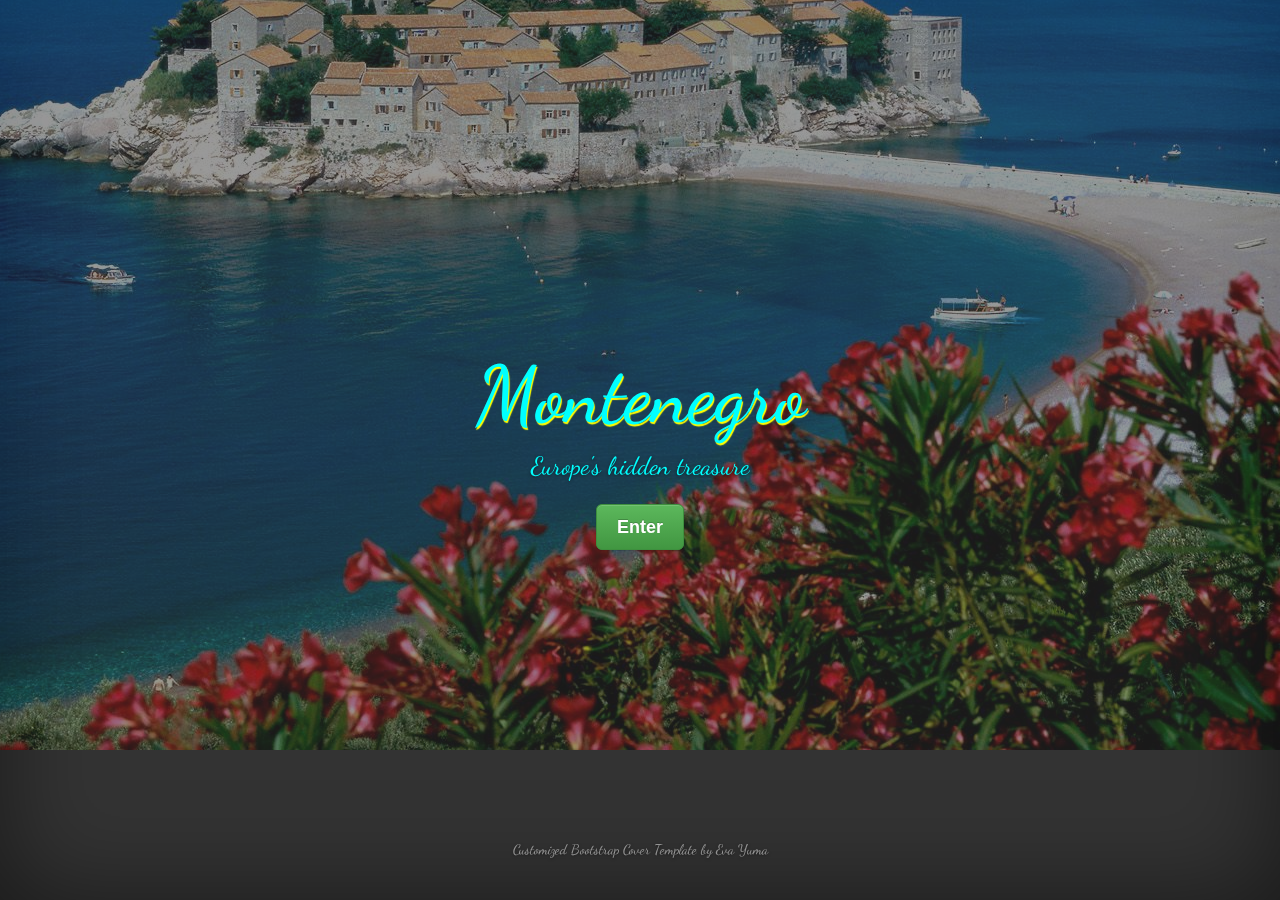
<file: index.html>
<!DOCTYPE html>
<html>
  <head>
    <meta charset="utf-8">
    <meta name="viewport" content="width=device-width, initial-scale=1.0">
    <link href="css/bootstrap.min.css" rel="stylesheet" media="screen">
    <link href="css/bootstrap-theme.min.css" rel="stylesheet" media="screen">
    <link href="css/cover.css" rel="stylesheet" media="screen">
    <link href="css/my-styles.css" rel="stylesheet" media="screen">
    <link href='https://fonts.googleapis.com/css?family=Dancing+Script' rel='stylesheet' type='text/css'>
    <title>MONTENEGRO</title>
  </head>
  <div id="bg">
    <img src="img/montenegro2.jpg" alt="Montenegro">
  </div>

  <body>

    <div class="site-wrapper">

      <div class="site-wrapper-inner">

        <div class="cover-container">

          <div class="inner cover">
            <h1 class="cover-heading">Montenegro</h1>
            <p class="lead">Europe's hidden treasure</p>
            <p class="lead">
              <a href="city-page.html" class="btn btn-lg btn-success">Enter</a>
            </p>
          </div>

          <div class="mastfoot">
            <div class="inner">
              <p>Customized Bootstrap Cover Template by Eva Yuma</p>
            </div>
          </div>

        </div>

      </div>

    </div>

    <!--Bootstrap JavaScript-->

    <script src="https://ajax.googleapis.com/ajax/libs/jquery/1.11.3/jquery.min.js"></script>
    <script>window.jQuery || document.write('<script src="js/vendor/jquery.min.js"><\/script>')</script>
    <script src="js/bootstrap.min.js"></script>

  </body>

</html
</file>
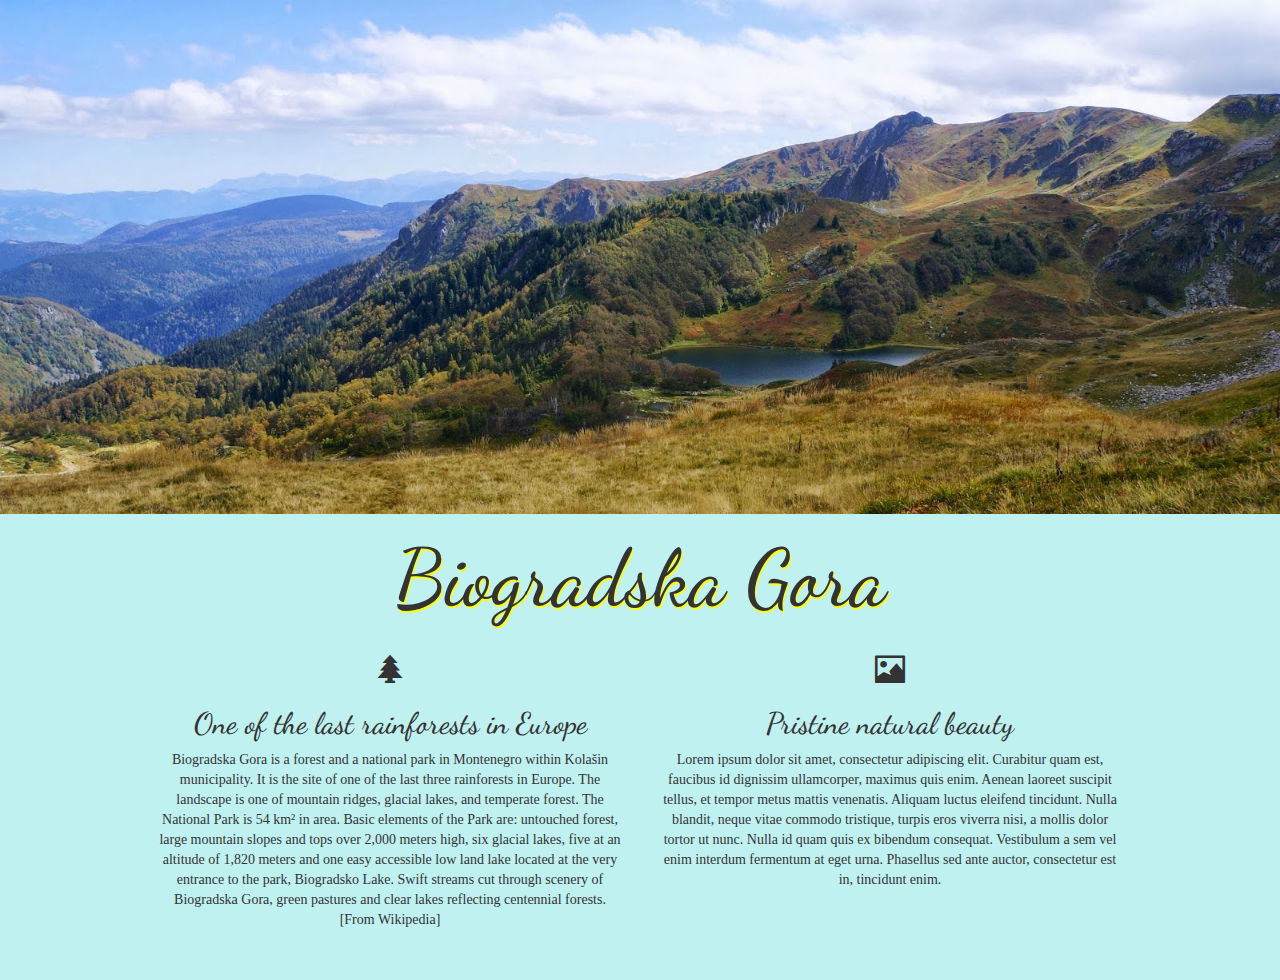
<file: biograd.html>
<!DOCTYPE html>
<html>
  <head>
    <meta charset="utf-8">
    <meta http-equiv="X-UA-Compatible" content="IE=edge">
    <meta name="viewport" content="width=device-width, initial-scale=1">
    <link href="css/bootstrap.min.css" rel="stylesheet" media="screen">
    <link href="css/starter-template.css" rel="stylesheet" media="screen">
    <link href="css/my-styles3.css" rel="stylesheet" media="screen">
    <link href='https://fonts.googleapis.com/css?family=Dancing+Script' rel='stylesheet' type='text/css'>
    <title>PODGORICA</title>
  </head>
  <img src="img/biograd2.jpg">
  <body>
      <div class="container">
        <h1>Biogradska Gora</h1>
      </div>

      <div class="container">
        <div class="row">
          <div class="col-xs-6">
            <b class="glyphicon glyphicon-tree-conifer"></b>
            <h2>One of the last rainforests in Europe</h2>
            <p>Biogradska Gora is a forest and a national park in Montenegro within Kolašin municipality. It is the site of one of the last three rainforests in Europe. The landscape is one of mountain ridges, glacial lakes, and temperate forest. The National Park is 54 km² in area. Basic elements of the Park are: untouched forest, large mountain slopes and tops over 2,000 meters high, six glacial lakes, five at an altitude of 1,820 meters and one easy accessible low land lake located at the very entrance to the park, Biogradsko Lake. Swift streams cut through scenery of Biogradska Gora, green pastures and clear lakes reflecting centennial forests. [From Wikipedia]</p>
          </div>

          <div class="col-xs-6">
            <b class="glyphicon glyphicon-picture"></b>
            <h2>Pristine natural beauty</h2>
            <p>Lorem ipsum dolor sit amet, consectetur adipiscing elit. Curabitur quam est, faucibus id dignissim ullamcorper, maximus quis enim. Aenean laoreet suscipit tellus, et tempor metus mattis venenatis. Aliquam luctus eleifend tincidunt. Nulla blandit, neque vitae commodo tristique, turpis eros viverra nisi, a mollis dolor tortor ut nunc. Nulla id quam quis ex bibendum consequat. Vestibulum a sem vel enim interdum fermentum at eget urna. Phasellus sed ante auctor, consectetur est in, tincidunt enim. </p>
          </div>

        </div>
      </div>



      <script src="https://ajax.googleapis.com/ajax/libs/jquery/1.11.3/jquery.min.js"></script>
      <script>window.jQuery || document.write('<script src="js/vendor/jquery.min.js"><\/script>')</script>
      <script src="js/bootstrap.min.js"></script>

  </body>


</html>
</file>
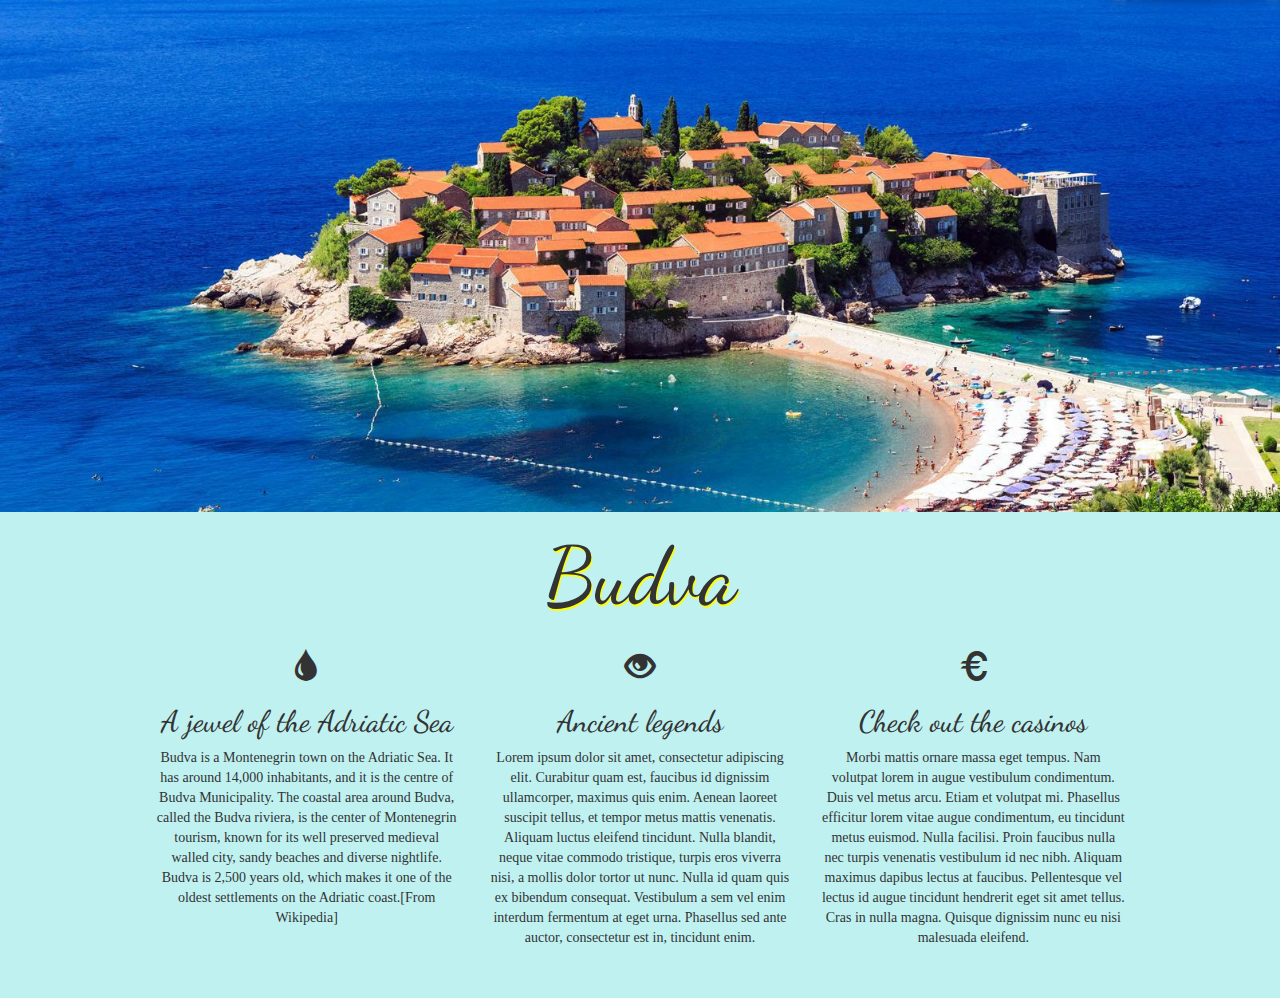
<file: budva.html>
<!DOCTYPE html>
<html>
  <head>
    <meta charset="utf-8">
    <meta http-equiv="X-UA-Compatible" content="IE=edge">
    <meta name="viewport" content="width=device-width, initial-scale=1">
    <link href="css/bootstrap.min.css" rel="stylesheet" media="screen">
    <link href="css/starter-template.css" rel="stylesheet" media="screen">
    <link href="css/my-styles3.css" rel="stylesheet" media="screen">
    <link href='https://fonts.googleapis.com/css?family=Dancing+Script' rel='stylesheet' type='text/css'>
    <title>PODGORICA</title>
  </head>
  <img src="img/budva2.jpg">
  <body>
      <div class="container">
        <h1>Budva</h1>
      </div>

      <div class="container">
        <div class="row">
          <div class="col-xs-4">
            <b class="glyphicon glyphicon-tint"></b>
            <h2>A jewel of the Adriatic Sea</h2>
            <p>Budva is a Montenegrin town on the Adriatic Sea. It has around 14,000 inhabitants, and it is the centre of Budva Municipality. The coastal area around Budva, called the Budva riviera, is the center of Montenegrin tourism, known for its well preserved medieval walled city, sandy beaches and diverse nightlife. Budva is 2,500 years old, which makes it one of the oldest settlements on the Adriatic coast.[From Wikipedia]</p>
          </div>

          <div class="col-xs-4">
            <b class="glyphicon glyphicon-eye-open"></b>
            <h2>Ancient legends</h2>
            <p>Lorem ipsum dolor sit amet, consectetur adipiscing elit. Curabitur quam est, faucibus id dignissim ullamcorper, maximus quis enim. Aenean laoreet suscipit tellus, et tempor metus mattis venenatis. Aliquam luctus eleifend tincidunt. Nulla blandit, neque vitae commodo tristique, turpis eros viverra nisi, a mollis dolor tortor ut nunc. Nulla id quam quis ex bibendum consequat. Vestibulum a sem vel enim interdum fermentum at eget urna. Phasellus sed ante auctor, consectetur est in, tincidunt enim. </p>
          </div>

          <div class="col-xs-4">
            <b class="glyphicon glyphicon-euro"></b>
            <h2>Check out the casinos</h2>
            <p>Morbi mattis ornare massa eget tempus. Nam volutpat lorem in augue vestibulum condimentum. Duis vel metus arcu. Etiam et volutpat mi. Phasellus efficitur lorem vitae augue condimentum, eu tincidunt metus euismod. Nulla facilisi. Proin faucibus nulla nec turpis venenatis vestibulum id nec nibh. Aliquam maximus dapibus lectus at faucibus. Pellentesque vel lectus id augue tincidunt hendrerit eget sit amet tellus. Cras in nulla magna. Quisque dignissim nunc eu nisi malesuada eleifend.</p>
          </div>
        </div>
      </div>



      <script src="https://ajax.googleapis.com/ajax/libs/jquery/1.11.3/jquery.min.js"></script>
      <script>window.jQuery || document.write('<script src="js/vendor/jquery.min.js"><\/script>')</script>
      <script src="js/bootstrap.min.js"></script>

  </body>


</html>
</file>
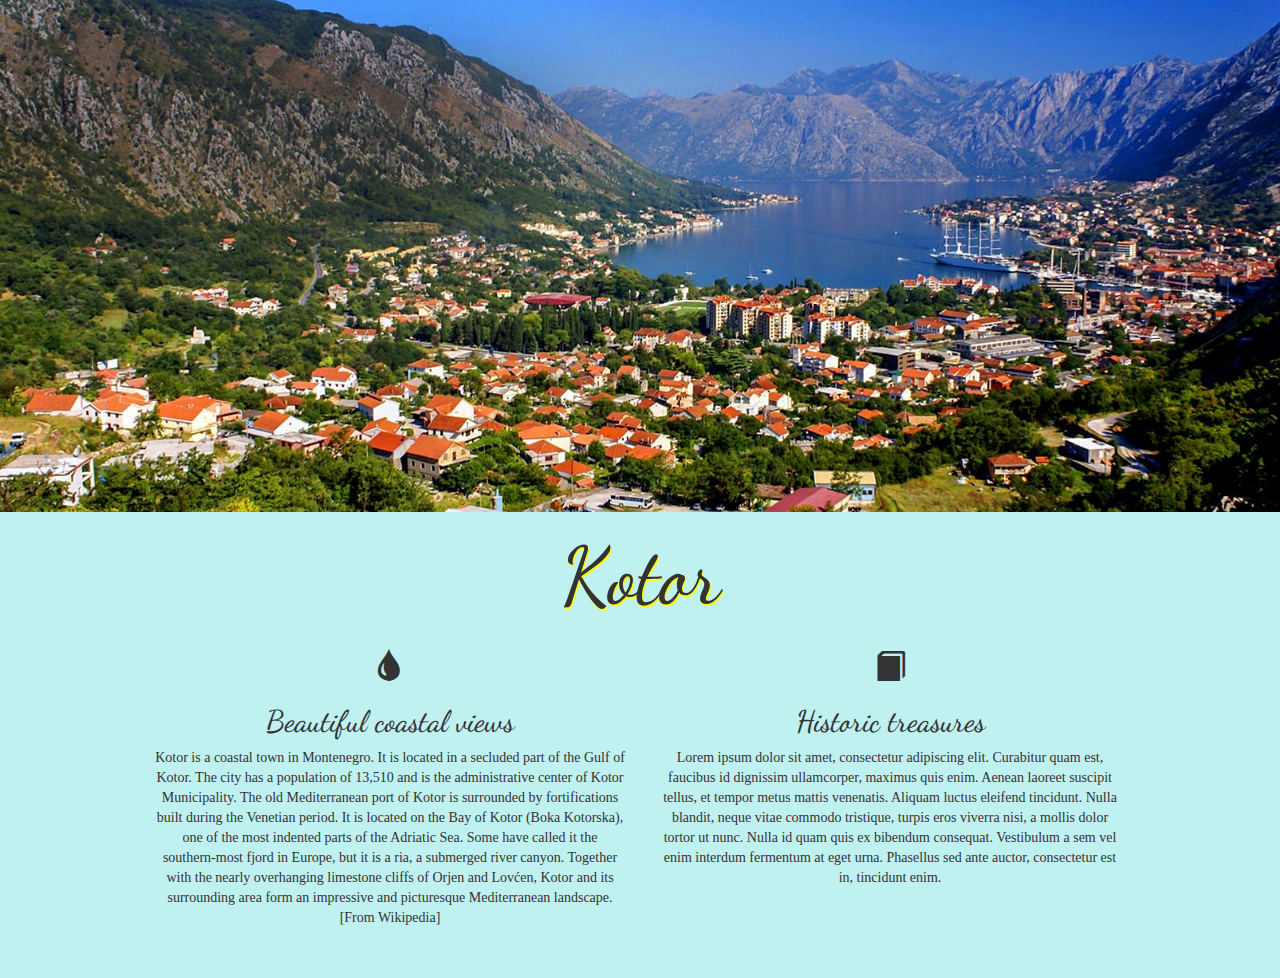
<file: kotor.html>
<!DOCTYPE html>
<html>
  <head>
    <meta charset="utf-8">
    <meta http-equiv="X-UA-Compatible" content="IE=edge">
    <meta name="viewport" content="width=device-width, initial-scale=1">
    <link href="css/bootstrap.min.css" rel="stylesheet" media="screen">
    <link href="css/starter-template.css" rel="stylesheet" media="screen">
    <link href="css/my-styles3.css" rel="stylesheet" media="screen">
    <link href='https://fonts.googleapis.com/css?family=Dancing+Script' rel='stylesheet' type='text/css'>
    <title>KOTOR</title>
  </head>
  <img src="img/kotor2.jpg">
  <body>
      <div class="container">
        <h1>Kotor</h1>
      </div>

      <div class="container">
        <div class="row">
          <div class="col-xs-6">
            <b class="glyphicon glyphicon-tint"></b>
            <h2>Beautiful coastal views</h2>
            <p>Kotor is a coastal town in Montenegro. It is located in a secluded part of the Gulf of Kotor. The city has a population of 13,510 and is the administrative center of Kotor Municipality. The old Mediterranean port of Kotor is surrounded by fortifications built during the Venetian period. It is located on the Bay of Kotor (Boka Kotorska), one of the most indented parts of the Adriatic Sea. Some have called it the southern-most fjord in Europe, but it is a ria, a submerged river canyon. Together with the nearly overhanging limestone cliffs of Orjen and Lovćen, Kotor and its surrounding area form an impressive and picturesque Mediterranean landscape.[From Wikipedia]</p>
          </div>

          <div class="col-xs-6">
            <b class="glyphicon glyphicon-book"></b>
            <h2>Historic treasures</h2>
            <p>Lorem ipsum dolor sit amet, consectetur adipiscing elit. Curabitur quam est, faucibus id dignissim ullamcorper, maximus quis enim. Aenean laoreet suscipit tellus, et tempor metus mattis venenatis. Aliquam luctus eleifend tincidunt. Nulla blandit, neque vitae commodo tristique, turpis eros viverra nisi, a mollis dolor tortor ut nunc. Nulla id quam quis ex bibendum consequat. Vestibulum a sem vel enim interdum fermentum at eget urna. Phasellus sed ante auctor, consectetur est in, tincidunt enim. </p>
          </div>
        </div>
      </div>



      <script src="https://ajax.googleapis.com/ajax/libs/jquery/1.11.3/jquery.min.js"></script>
      <script>window.jQuery || document.write('<script src="js/vendor/jquery.min.js"><\/script>')</script>
      <script src="js/bootstrap.min.js"></script>

  </body>


</html>
</file>
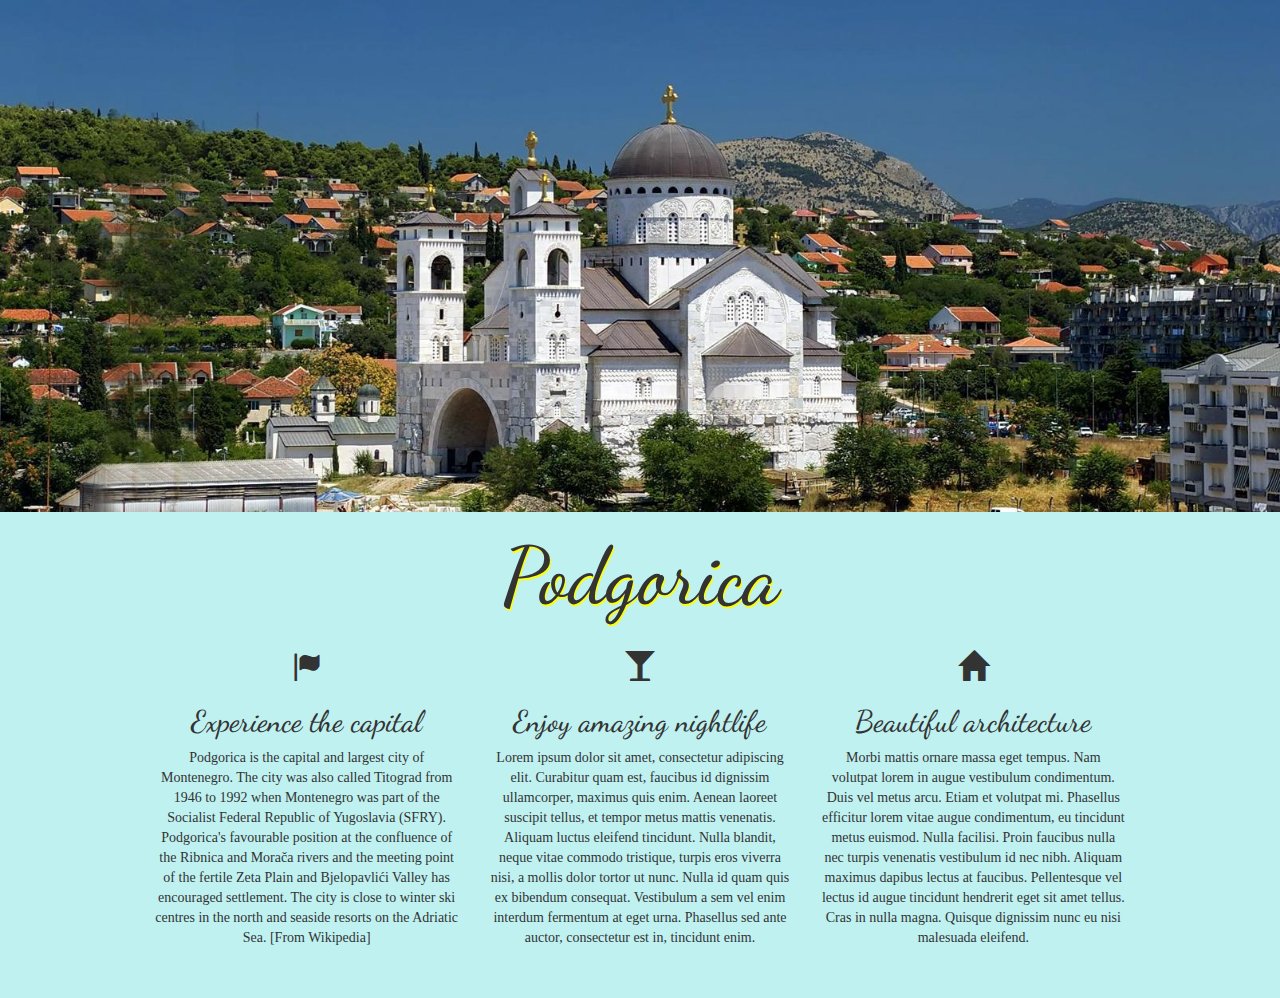
<file: podgorica.html>
<!DOCTYPE html>
<html>
  <head>
    <meta charset="utf-8">
    <meta http-equiv="X-UA-Compatible" content="IE=edge">
    <meta name="viewport" content="width=device-width, initial-scale=1">
    <link href="css/bootstrap.min.css" rel="stylesheet" media="screen">
    <link href="css/starter-template.css" rel="stylesheet" media="screen">
    <link href="css/my-styles3.css" rel="stylesheet" media="screen">
    <link href='https://fonts.googleapis.com/css?family=Dancing+Script' rel='stylesheet' type='text/css'>
    <title>PODGORICA</title>
  </head>
  <img src="img/podgorica2.jpg">
  <body>
      <div class="container">
        <h1>Podgorica</h1>
      </div>

      <div class="container">
        <div class="row">
          <div class="col-xs-4">
            <b class="glyphicon glyphicon-flag"></b>
            <h2>Experience the capital</h2>
            <p>Podgorica is the capital and largest city of Montenegro. The city was also called Titograd from 1946 to 1992 when Montenegro was part of the Socialist Federal Republic of Yugoslavia (SFRY). Podgorica's favourable position at the confluence of the Ribnica and Morača rivers and the meeting point of the fertile Zeta Plain and Bjelopavlići Valley has encouraged settlement. The city is close to winter ski centres in the north and seaside resorts on the Adriatic Sea. [From Wikipedia]</p>
          </div>

          <div class="col-xs-4">
            <b class="glyphicon glyphicon-glass"></b>
            <h2>Enjoy amazing nightlife</h2>
            <p>Lorem ipsum dolor sit amet, consectetur adipiscing elit. Curabitur quam est, faucibus id dignissim ullamcorper, maximus quis enim. Aenean laoreet suscipit tellus, et tempor metus mattis venenatis. Aliquam luctus eleifend tincidunt. Nulla blandit, neque vitae commodo tristique, turpis eros viverra nisi, a mollis dolor tortor ut nunc. Nulla id quam quis ex bibendum consequat. Vestibulum a sem vel enim interdum fermentum at eget urna. Phasellus sed ante auctor, consectetur est in, tincidunt enim. </p>
          </div>

          <div class="col-xs-4">
            <b class="glyphicon glyphicon-home"></b>
            <h2>Beautiful architecture</h2>
            <p>Morbi mattis ornare massa eget tempus. Nam volutpat lorem in augue vestibulum condimentum. Duis vel metus arcu. Etiam et volutpat mi. Phasellus efficitur lorem vitae augue condimentum, eu tincidunt metus euismod. Nulla facilisi. Proin faucibus nulla nec turpis venenatis vestibulum id nec nibh. Aliquam maximus dapibus lectus at faucibus. Pellentesque vel lectus id augue tincidunt hendrerit eget sit amet tellus. Cras in nulla magna. Quisque dignissim nunc eu nisi malesuada eleifend.</p>
          </div>
        </div>
      </div>



      <script src="https://ajax.googleapis.com/ajax/libs/jquery/1.11.3/jquery.min.js"></script>
      <script>window.jQuery || document.write('<script src="js/vendor/jquery.min.js"><\/script>')</script>
      <script src="js/bootstrap.min.js"></script>

  </body>


</html>
</file>
<file: css/cover.css>
/*
 * Globals
 */

/* Links */
a,
a:focus,
a:hover {
  color: #fff;
}

/* Custom default button */
.btn-default,
.btn-default:hover,
.btn-default:focus {
  color: #333;
  text-shadow: none; /* Prevent inheritence from `body` */
  background-color: #fff;
  border: 1px solid #fff;
}


/*
 * Base structure
 */

html,
body {
  height: 100%;
  background-color: #333;
}
body {
  color: #fff;
  text-align: center;
  text-shadow: 0 1px 3px rgba(0,0,0,.5);
}

/* Extra markup and styles for table-esque vertical and horizontal centering */
.site-wrapper {
  display: table;
  width: 100%;
  height: 100%; /* For at least Firefox */
  min-height: 100%;
  -webkit-box-shadow: inset 0 0 100px rgba(0,0,0,.5);
          box-shadow: inset 0 0 100px rgba(0,0,0,.5);
}
.site-wrapper-inner {
  display: table-cell;
  vertical-align: top;
}
.cover-container {
  margin-right: auto;
  margin-left: auto;
}

/* Padding for spacing */
.inner {
  padding: 30px;
}


/*
 * Header
 */
.masthead-brand {
  margin-top: 10px;
  margin-bottom: 10px;
}

.masthead-nav > li {
  display: inline-block;
}
.masthead-nav > li + li {
  margin-left: 20px;
}
.masthead-nav > li > a {
  padding-right: 0;
  padding-left: 0;
  font-size: 16px;
  font-weight: bold;
  color: #fff; /* IE8 proofing */
  color: rgba(255,255,255,.75);
  border-bottom: 2px solid transparent;
}
.masthead-nav > li > a:hover,
.masthead-nav > li > a:focus {
  background-color: transparent;
  border-bottom-color: #a9a9a9;
  border-bottom-color: rgba(255,255,255,.25);
}
.masthead-nav > .active > a,
.masthead-nav > .active > a:hover,
.masthead-nav > .active > a:focus {
  color: #fff;
  border-bottom-color: #fff;
}

@media (min-width: 768px) {
  .masthead-brand {
    float: left;
  }
  .masthead-nav {
    float: right;
  }
}


/*
 * Cover
 */

.cover {
  padding: 0 20px;
}
.cover .btn-lg {
  padding: 10px 20px;
  font-weight: bold;
}


/*
 * Footer
 */

.mastfoot {
  color: #999; /* IE8 proofing */
  color: rgba(255,255,255,.5);
}


/*
 * Affix and center
 */

@media (min-width: 768px) {
  /* Pull out the header and footer */
  .masthead {
    position: fixed;
    top: 0;
  }
  .mastfoot {
    position: fixed;
    bottom: 0;
  }
  /* Start the vertical centering */
  .site-wrapper-inner {
    vertical-align: middle;
  }
  /* Handle the widths */
  .masthead,
  .mastfoot,
  .cover-container {
    width: 100%; /* Must be percentage or pixels for horizontal alignment */
  }
}

@media (min-width: 992px) {
  .masthead,
  .mastfoot,
  .cover-container {
    width: 700px;
  }
}
</file>
<file: css/my-styles.css>
#bg {
  position: fixed;
  top: -50%;
  left: -50%;
  width: 200%;
  height: 200%;
}
#bg img {
  position: relative;
  opacity: 0.5;
  top: 0;
  left: 0;
  right: 0;
  bottom: 0;
  margin: auto;
  min-width: 50%;
  min-height: 50%;
}
.inner,
.cover {
  z-index: 1;
  position: relative;
}
body {
  font-family: 'Dancing Script', cursive;
  color: #00FFFF;
}
h1 {
  font-size: 80px;
  text-shadow: 1px 2px 1px yellow;
}
.cover-heading ~ p {
  font-size: 25px;
}
.btn {
  font-family: "Century Gothic", sans-serif;
  font-weight: normal;
}
</file>
<file: css/starter-template.css>
body {
  padding-top: 50px;
}
.starter-template {
  padding: 40px 15px;
  text-align: center;
}
</file>
<file: css/my-styles3.css>
html,
body {
  background-color: #BFF1F1;
}
.container {
  text-align: center;
  max-width: 1000px;

}
.container:nth-of-type(2) {
  margin-bottom: 40px;
}

img {
  width: 100%;
  margin-top: -50px;
}
h1, h2 {
  font-family: 'Dancing Script', cursive;
}
h1 {
  font-size: 80px;
  text-shadow: 1px 2px 1px yellow;
  margin-bottom: 30px;
}
p {
  font-family: 'Cambria', serif;
}

.glyphicon {
  font-size: 30px;
}
</file>
